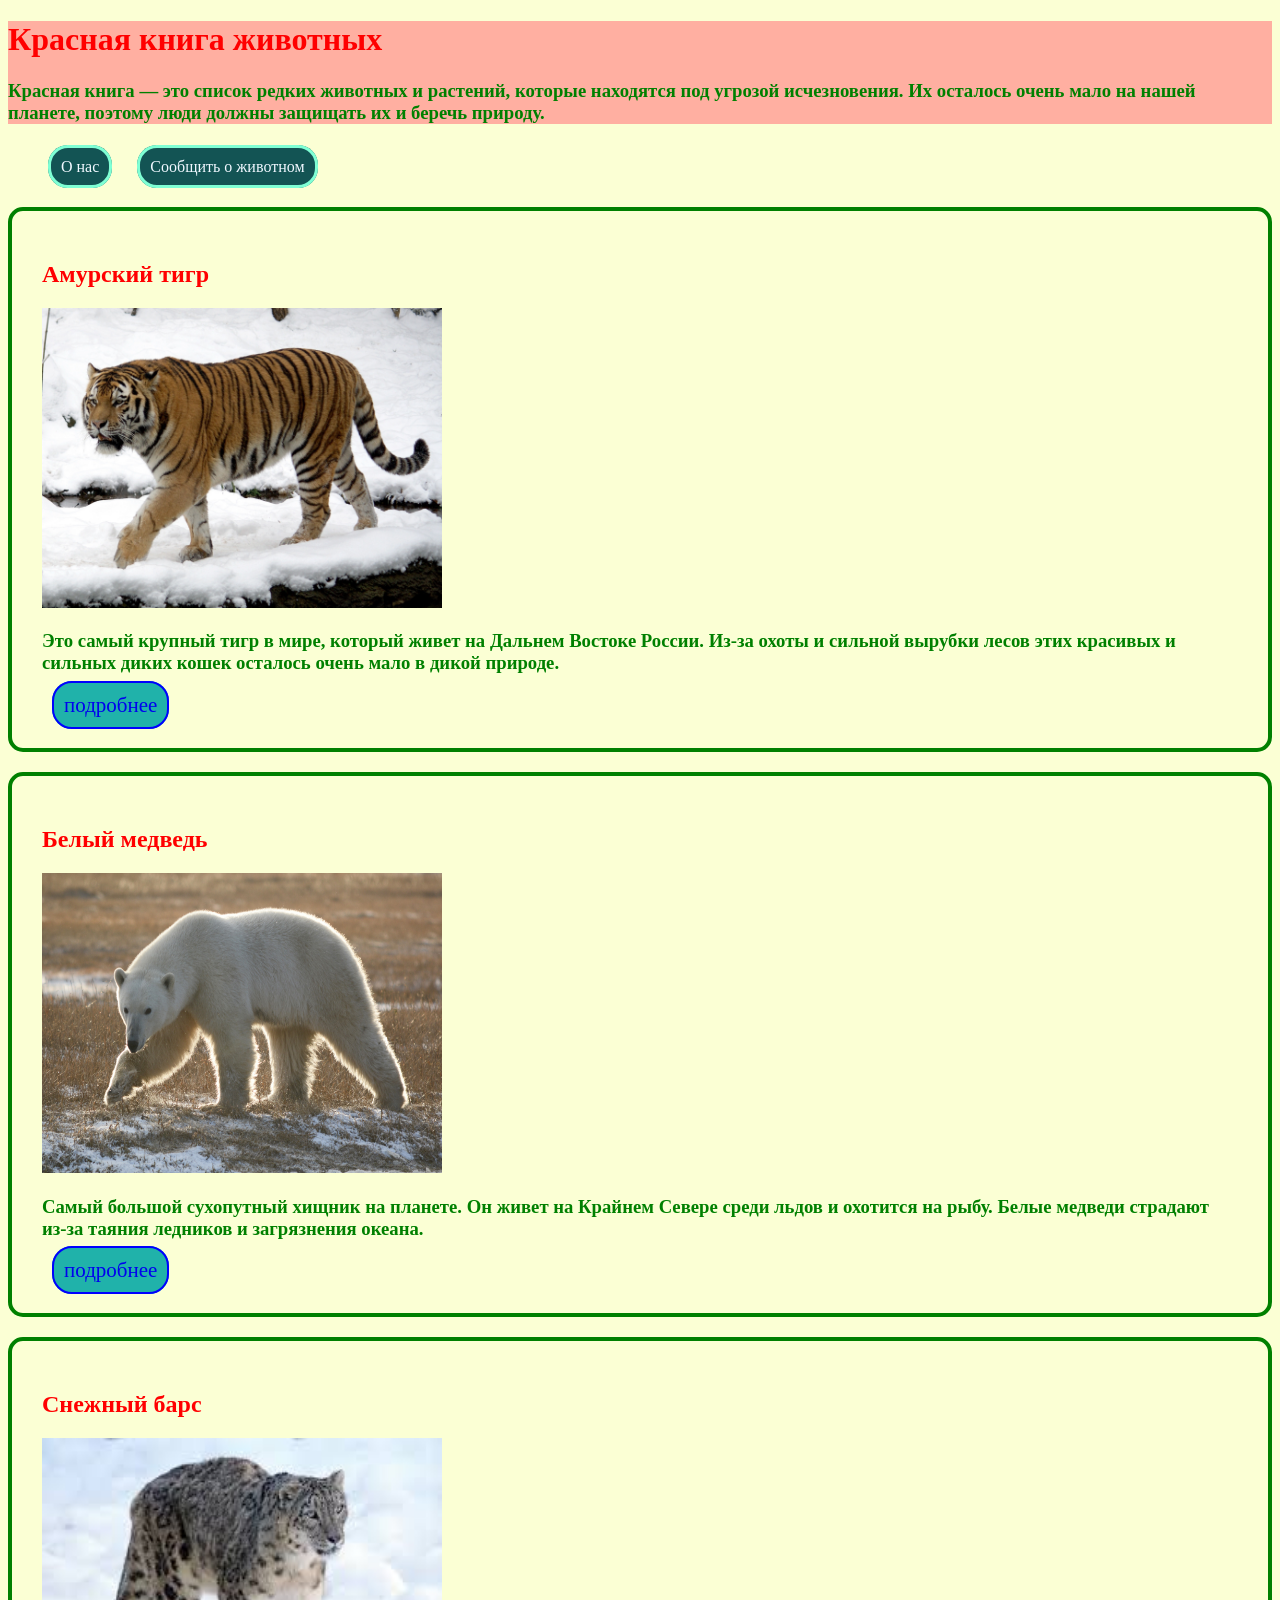
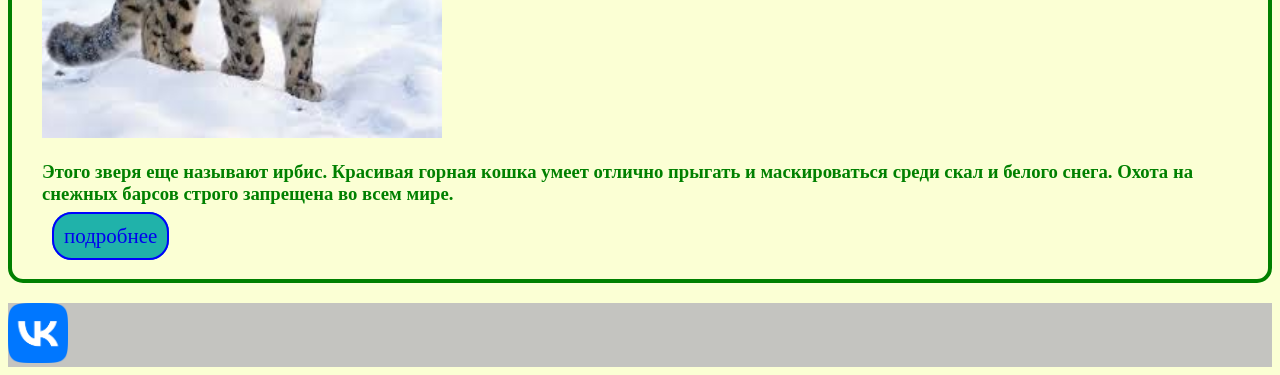
<file: index.html>
<!DOCTYPE html>
<html>
    <head>
        <meta charset="UTF-8">
        <title>Животные красной книги</title>
        <link rel="stylesheet" href="style.css">
    </head>
    <body>

        <header>
            <h1>Красная книга животных</h1>
            <h3 class="intro">Красная книга — это список редких животных и растений, которые находятся под угрозой исчезновения. Их осталось очень мало на нашей планете, поэтому люди должны защищать их и беречь природу.</p>
        </header>
        <nav>
            <a href="index2.html">О нас</a>
            <a href="">Сообщить о животном</a>
        </nav>
        <main>
        <section class="тигр">
            <h2>Амурский тигр</h2>
            <img src="image/фото1.jpg" width="400" height="300">
            <h3>Это самый крупный тигр в мире, который живет на Дальнем Востоке России. Из-за охоты и сильной вырубки лесов этих красивых и сильных диких кошек осталось очень мало в дикой природе.</h3>
            <a href="index2.html">подробнее</a>
        </section>
        <section class="медведь">
            <h2>Белый медведь</h2>
            <img src="image/фото2.jpg" width="400" height="300">
            <h3>Самый большой сухопутный хищник на планете. Он живет на Крайнем Севере среди льдов и охотится на рыбу. Белые медведи страдают из-за таяния ледников и загрязнения океана.</h3>
            <a href="index3.html">подробнее</a>
        </section>
        <section class="барс">
            <h2>Снежный барс</h2>
            <img src="image/фото3.jpg" width="400" height="300">
            <h3>Этого зверя еще называют ирбис. Красивая горная кошка умеет отлично прыгать и маскироваться среди скал и белого снега. Охота на снежных барсов строго запрещена во всем мире.</h3>
            <a href="index4.html">подробнее</a>
        </section>
        </main>

        <footer>
            <img src="image/вк.webp" width="60" height="60">
        
        </footer>

    </body>
</html>
</file>
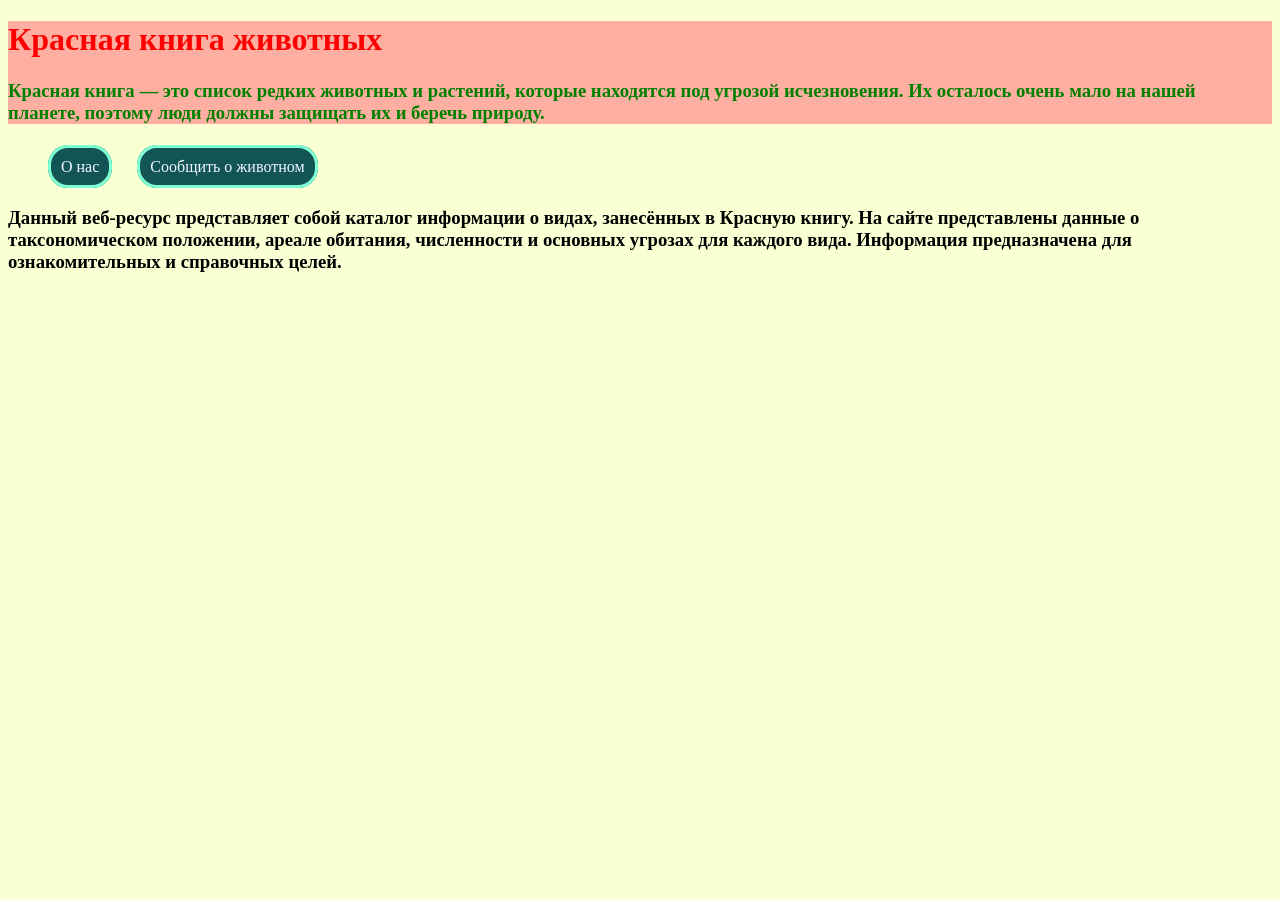
<file: index2.html>
<!DOCTYPE html>
<html>
    <head>
        <meta charset="UTF-8">
        <title>Животные красной книги</title>
        <link rel="stylesheet" href="style.css">
    </head>
    <body>

        <header>
            <h1>Красная книга животных</h1>
            <h3 class="intro">Красная книга — это список редких животных и растений, которые находятся под угрозой исчезновения. Их осталось очень мало на нашей планете, поэтому люди должны защищать их и беречь природу.</p>
        </header>
        <nav>
            <a href="index2.html">О нас</a>
            <a href="">Сообщить о животном</a>
        </nav>
    </body>
</html>  
<h3>Данный веб-ресурс представляет собой каталог информации о видах, занесённых в Красную книгу. На сайте представлены данные о таксономическом положении, ареале обитания, численности и основных угрозах для каждого вида. Информация предназначена для ознакомительных и справочных целей.</h3>
</file>
<file: style.css>
.h1{
    text-align: center;
    font-family: serif;
}


main h3{
    color:green;
}

main h2{
    color: red;
}

header h1{
    color: red;
}

.intro{
    color:greenyellow;
}

nav{
    font-size: 20px;
    margin: 30px;
    color: black;
}

body{
    background-color:#fbffd4;
}

nav a{
text-decoration: none;

}

header h3{
    color:green;
}

.тигр{
    border:4px solid green;
    border-radius: 15px;
    margin-bottom: 20px;
    padding: 30px;
}

.медведь{
    border:4px solid green;
    border-radius: 15px;
    padding: 30px;
    margin-bottom: 20px;
}

.барс{
    border:4px solid green;
    border-radius: 15px;
    margin-bottom: 20px;
    padding: 30px;

}

.intro{
    color:green;
    margin-bottom: 20px;
}

header{
    background-color:#ffafa1;
}

footer{
    background-color:#c4c4c0;
}

section a {
    font-size: 21px;
    text-decoration: none;
    border: 2px solid blue;
    background-color: lightseagreen;
    border-radius: 20px;
    padding: 10px;
    margin: 10px;


}

a:hover {
    box-shadow: 3px 5px 10px gold;
}

nav a{
    border:3px solid aquamarine;
    background-color: rgb(19, 84, 84);
    border-radius: 20px;
    padding: 10px;
    margin: 10px;
    color:aliceblue;
    font-size: 16px;


}
</file>
